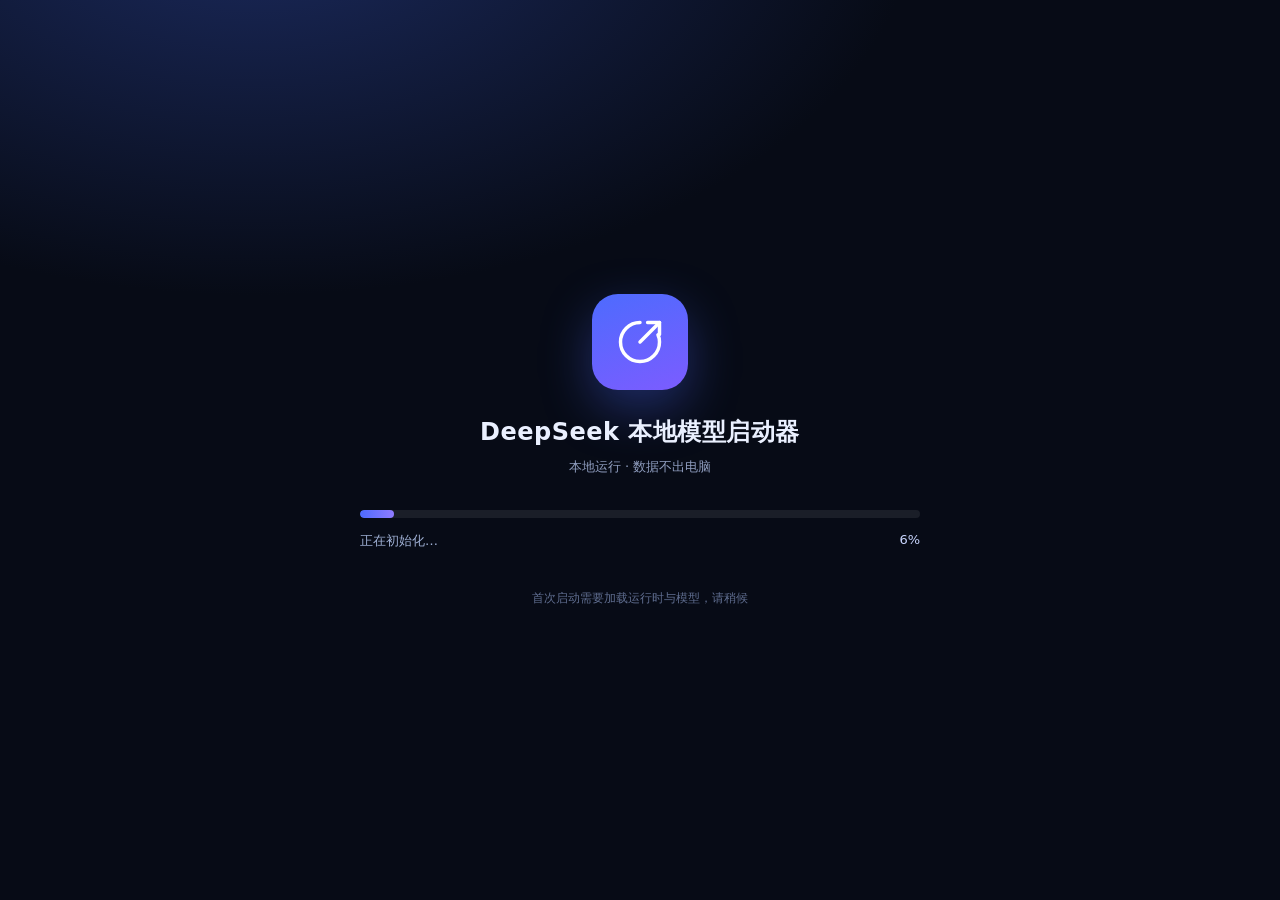
<file: web/splash.html>
<!doctype html>
<html lang="zh-CN">
<head>
<meta charset="utf-8">
<title>DeepSeek 本地模型启动器</title>
<style>
  * { box-sizing: border-box; }
  html, body { height: 100%; margin: 0; }
  body {
    font-family: "Microsoft YaHei UI", "Segoe UI", system-ui, sans-serif;
    background: radial-gradient(1200px 700px at 20% -10%, #1b2a5e 0%, #070b16 55%),
                radial-gradient(900px 600px at 100% 100%, #2a1b5e 0%, transparent 60%), #070b16;
    color: #eaf0ff;
    display: flex; align-items: center; justify-content: center;
    overflow: hidden;
  }
  .wrap { width: min(560px, 84vw); text-align: center; }
  .logo {
    width: 96px; height: 96px; margin: 0 auto 26px; border-radius: 26px;
    background: linear-gradient(160deg, #4d6bfe, #7c5cff);
    display: flex; align-items: center; justify-content: center;
    box-shadow: 0 18px 50px rgba(77, 107, 254, 0.35);
    animation: float 3.2s ease-in-out infinite;
  }
  .logo svg { width: 52px; height: 52px; }
  @keyframes float { 0%,100% { transform: translateY(0); } 50% { transform: translateY(-6px); } }
  h1 { font-size: 24px; font-weight: 700; margin: 0 0 10px; letter-spacing: 0.5px; }
  .sub { font-size: 13px; color: #8f9dbf; margin-bottom: 34px; }
  .bar {
    height: 8px; border-radius: 999px; background: rgba(255,255,255,0.08);
    overflow: hidden; margin-bottom: 14px;
  }
  .bar i {
    display: block; height: 100%; width: 8%; border-radius: 999px;
    background: linear-gradient(90deg, #4d6bfe, #8f7bff);
    transition: width 0.35s ease;
  }
  .status { display: flex; justify-content: space-between; font-size: 13px; color: #9fb0d4; }
  .pct { font-variant-numeric: tabular-nums; color: #c9d6ff; }
  .tip { margin-top: 40px; font-size: 12px; color: #5f6d8f; }
</style>
</head>
<body>
  <div class="wrap">
    <div class="logo">
      <svg viewBox="0 0 24 24" fill="none" stroke="#fff" stroke-width="1.6" stroke-linecap="round" stroke-linejoin="round">
        <path d="M12 3a9 9 0 1 0 9 9c0-1.2-.2-2.3-.7-3.3"/>
        <path d="M21 3l-9 9"/>
        <path d="M15.5 3H21v5.5"/>
      </svg>
    </div>
    <h1>DeepSeek 本地模型启动器</h1>
    <div class="sub">本地运行 · 数据不出电脑</div>
    <div class="bar"><i id="bar"></i></div>
    <div class="status"><span id="status">正在启动…</span><span class="pct" id="pct">0%</span></div>
    <div class="tip">首次启动需要加载运行时与模型，请稍候</div>
  </div>
  <script>
    function setSplash(pct, text) {
      pct = Math.max(0, Math.min(100, Number(pct) || 0));
      document.getElementById('bar').style.width = pct + '%';
      document.getElementById('pct').textContent = pct + '%';
      if (text) document.getElementById('status').textContent = text;
    }
    window.setSplash = setSplash;
    setSplash(6, '正在初始化…');
  </script>
</body>
</html>
</file>
